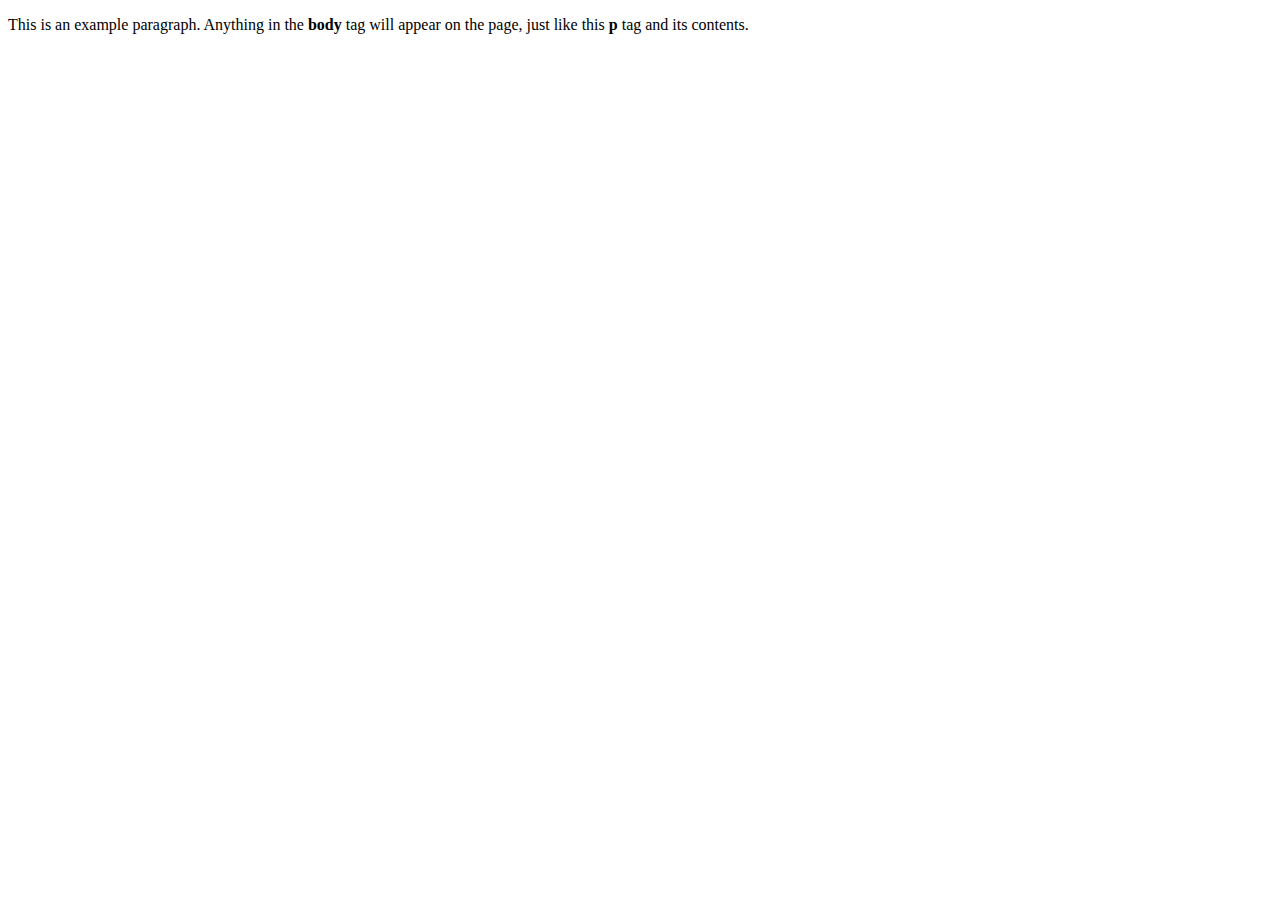
<file: index.html>
<!doctype html>
<html>
  <head>
    <title>This is the title of the webpage!</title>
  </head>
  <body>
    <p>This is an example paragraph. Anything in the <strong>body</strong> tag will appear on the page, just like this <strong>p</strong> tag and its contents.</p>
  </body>
</html>
</file>
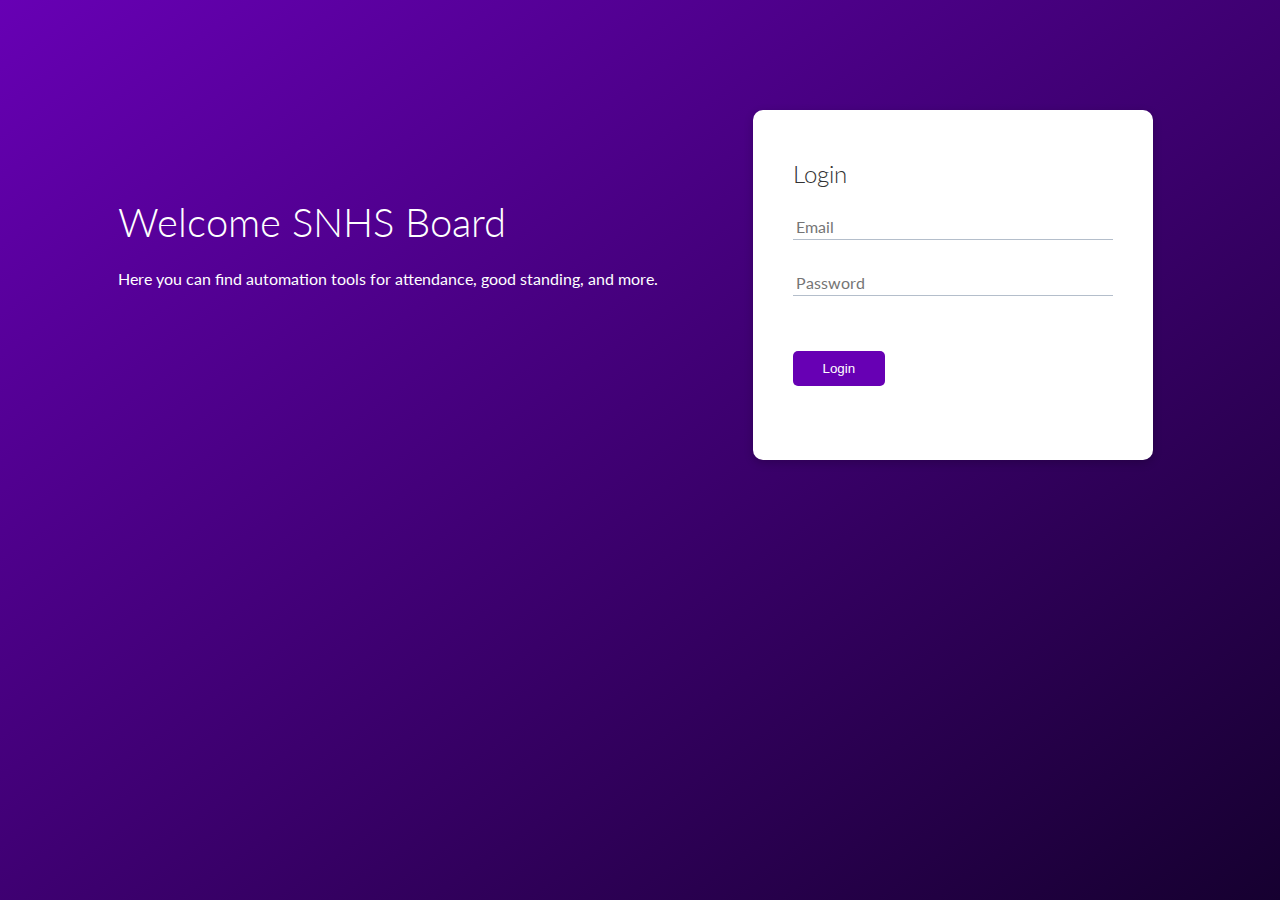
<file: site/login.html>
<!DOCTYPE html>
<html lang="en" class="no-js">
<head>
  <meta charset="UTF-8">
  <meta http-equiv="X-UA-Compatible" content="IE=edge">
  <meta name="viewport" content="width=device-width, initial-scale=1.0">

  <link rel="stylesheet" href="https://cdnjs.cloudflare.com/ajax/libs/font-awesome/6.1.1/css/all.min.css" integrity="sha512-KfkfwYDsLkIlwQp6LFnl8zNdLGxu9YAA1QvwINks4PhcElQSvqcyVLLD9aMhXd13uQjoXtEKNosOWaZqXgel0g==" crossorigin="anonymous" referrerpolicy="no-referrer" />
  <link rel="stylesheet" href="https://cdnjs.cloudflare.com/ajax/libs/animate.css/4.1.1/animate.min.css"/>


  <link rel="stylesheet" href="css/utilities.css" />
  <link rel="stylesheet" href="css/login.css"/>

  <script src="https://accounts.google.com/gsi/client" async defer></script>

  <script src="js/reload.js"></script>

  <script src="js/login.js"></script>


  <title>Login • FRHS SNHS</title>
  <link rel="icon" type="image/x-icon" href="images/logo.jpg">
</head>
<body>

  <noscript>Your javascript for this website is turned off. Please re-enable it to view the website.</noscript>
  
  <!-- login -->
  <section class="login">

    <div class="container grid">

      <div class="login-text">
        <h1 class="animate_animated animate__bounceInRight">Welcome SNHS Board</h1>
        <p>Here you can find automation tools for attendance, good standing, and more.</p>
      </div>

      <div class="animate_animated animate__bounceInRight login-form card">
        <h2>Login</h2>

        <input type="email" class="login-input" placeholder="Email" autocomplete="off" required="true">
        <input type="password" class="login-input" placeholder="Password" autocomplete="off" required="true">

        <div id="google-signin"></div>
        <!-- <div  id="g_id_onload"
              data-client_id="400237668286-4l755cng626bfg4pp3qcf3d2hh0ffg36.apps.googleusercontent.com"
              data-context="use"
              data-ux_mode="popup"
              data-login_uri="https://aarav18-snhs.netlify.app"
              data-auto_prompt="false">
        </div>
   
        <div  class="g_id_signin"
              data-type="standard"
              data-shape="rectangular"
              data-theme="outline"
              data-text="signin_with"
              data-size="large"
              data-logo_alignment="left"
              data-width="230">
        </div> -->

        <input type="submit" value="Login" class="btn btn-primary" autocomplete="off">

        <!-- <script>
          function onSignIn(googleUser) {
            // Useful data for your client-side scripts:
            var profile = googleUser.getBasicProfile();
            console.log("ID: " + profile.getId()); // Don't send this directly to your server!
            console.log('Full Name: ' + profile.getName());
            console.log('Given Name: ' + profile.getGivenName());
            console.log('Family Name: ' + profile.getFamilyName());
            console.log("Image URL: " + profile.getImageUrl());
            console.log("Email: " + profile.getEmail());
    
            // The ID token you need to pass to your backend:
            var id_token = googleUser.getAuthResponse().id_token;
            console.log("ID Token: " + id_token);
          }
        </script> -->
        <!-- <form autocomplete="off">
          <div class="form-control">
            <input type="email" name="email" placeholder="Email*" required>
          </div>
          <div class="form-control">
            <input type="text" name="password" placeholder="Password*" required>
          </div>
          <input type="submit" value="Send" class="btn btn-primary">
        </form> -->

      </div>

    </div>

  </section>

</body>
</html>
</file>
<file: site/css/utilities.css>
.container {
  max-width: 1100px;
  margin: 0 auto;
  overflow: auto;
  padding: 0 40px;
}

.card {
  background-color: #fff;
  color: #333;
  border-radius: 10px;
  box-shadow: 0 3px 10px rgba(0, 0, 0, 0.2);
  padding: 20px;
  margin: 10px;
  transition: all 1s ease;
}

.card:hover {
  transform: scale(1.02);
}

.btn {
  display: inline-block;
  padding: 10px 30px;
  cursor: pointer;
  background: var(--primary-color);
  color: #fff;
  border: none;
  border-radius: 5px;
  transition: all 0.3s ease;
}

.btn-outline {
  background-color: transparent;
  border: 2px #fff solid;
}

.btn:hover {
  transform: scale(0.98);
}

/* backgrounds & colored buttons */
.bg-primary, .btn-primary {
  background-color: var(--primary-color);
  color: #fff;
}

.bg-secondary, .btn-secondary {
  background-color: var(--secondary-color);
  color: #fff;
}

.bg-dark, .btn-dark {
  background-color: var(--dark-color);
  color: #fff;
}

.bg-light, .btn-light {
  background-color: var(--light-color);
  color: #333;
}

.bg-primary a,
.btn-primary a,
.bg-secondary a,
.btn-secondary a,
.bg-dark a,
.btn-dark a {
  color: #fff;
}

/* text colors */
.text-primary {
  color: var(--primary-color);
}

.text-secondary {
  color: var(--secondary-color);
}

.text-dark {
  color: var(--dark-color);
}

.text-light {
  color: var(--light-color);
}

/* text sizes */
.lead {
  font-size: 20px;
}

.sm {
  font-size: 1rem;
}

.md {
  font-size: 2rem;
}

.lg {
  font-size: 3rem;
}

.xl {
  font-size: 4rem;
}

.text-center {
  text-align: center;
}

/* alert */
.alert {
  background-color: var(--light-color);
  padding: 10px 20px;
  font-weight: bold;
  margin: 15px 0;
}

.alert i {
  margin-right: 10px;
}

.alert-success {
  background-color: var(--success-color);
  color: #fff;
}

.alert-error {
  background-color: var(--error-color);
  color: #fff;
}

.flex {
  display: flex;
  justify-content: center;
  align-items: center;
  height: 100%;
}

.grid {
  display: grid;
  grid-template-columns: repeat(2, 1fr);
  gap: 20px;
  justify-content: center;
  align-items: center;
  height: 100%;
}

.grid-3 {
  grid-template-columns: repeat(3, 1fr);
}

/* margin */
.my-1 {
  margin: 1rem 0;
}

.my-2 {
  margin: 1.5rem 0;
}

.my-3 {
  margin: 2rem 0;
}

.my-4 {
  margin: 3rem 0;
}

.my-5 {
  margin: 4rem 0;
}

.m-1 {
  margin: 1rem;
}

.m-2 {
  margin: 1.5rem;
}

.m-3 {
  margin: 2rem;
}

.m-4 {
  margin: 3rem;
}

.m-5 {
  margin: 4rem;
}

/* padding */
.py-1 {
  padding: 1rem 0;
}

.py-2 {
  padding: 1.5rem 0;
}

.py-3 {
  padding: 2rem 0;
}

.py-4 {
  padding: 3rem 0;
}

.py-5 {
  padding: 4rem 0;
}

.p-1 {
  padding: 1rem;
}

.p-2 {
  padding: 1.5rem;
}

.p-3 {
  padding: 2rem;
}

.p-4 {
  padding: 3rem;
}

.p-5 {
  padding: 4rem;
}
</file>
<file: site/css/login.css>
@import url("https://fonts.googleapis.com/css2?family=Lato:wght@300&display=swap");

:root {
  --light-color: #f4f4f4;
  --primary-color: #6700b4;
  --secondary-color: #3d1ca8;
  /* --dark-color: #2d0061; */
  --dark-color: #160030;

  --success-color: #5cb85c;
  --error-color: #d9534f;
}

* {
  box-sizing: border-box;
  padding: 0;
  margin: 0;
}

.no-js {
  display: none !important;
}

html {
  overflow-y: hidden;
  overflow-x: hidden;
}

body {
  background-image: linear-gradient(to bottom right, var(--primary-color), var(--dark-color));
  background-attachment: fixed;
}

body {
  font-family: "Lato", sans-serif;
  color: #333;
  line-height: 1.6;
}

a {
  text-decoration: none;
  color: #333;
}

h1, h2 {
  font-weight: 300;
  line-height: 1.2;
  margin: 10px 0;
}

p {
  margin: 10px 0;
}

img {
  width: 100%;
}

/* scrollbar */
::-webkit-scrollbar {
  width: 20px;
}

::-webkit-scrollbar-track {
  background-color: transparent;
}

::-webkit-scrollbar-thumb {
  background-color: #848484;
  border-radius: 50px;
  border: 6px solid transparent;
  background-clip: content-box;
}

::-webkit-scrollbar-thumb:hover {
  background-color: #545454;
}

.container {
  padding: 0 0px;
}

/* login */
.login {
  height: 450px;
  color: #fff;
  position: relative;
}

.login h1 {
  padding-top: 50px;
  font-size: 40px;
  margin-right: 0px;

  animation: fadeInAnimation ease 3s;
	animation-iteration-count: 1;
	animation-fill-mode: forwards;
}

@keyframes fadeInAnimation {
	0% {
		opacity: 0;
	}
	100% {
		opacity: 1;
	}
}

.login p {
  margin: 20px 0;

  animation: fadeInAnimation ease 3s;
	animation-iteration-count: 1;
	animation-fill-mode: forwards;
}

.login .grid {
  overflow: visible;
  grid-template-columns: 55% 40%;
  gap: 0px;
}

.card:hover {
  transform: scale(1.05);
}

.login-input {
  width: 320px;
  height: 26.33px;
  color: black;
  padding: 3px;
  font-family: "Lato", sans-serif;
  font-size: 16px;
  border: none;
  border-bottom: 1px solid #b4becb;
  margin: 15px 0;
}

.login-form {
  position: relative;
  top: 60px;
  height: 350px;
  width: 400px;
  padding: 40px;
  z-index: 100;
  justify-self: flex-end;

  animation: bounceInRight; /* referring directly to the animation's @keyframe declaration */
  animation-duration: 1.3s; /* don't forget to set a duration! */

  /* animation: slideInFromRight 1s ease; */
}

.fa-google {
  padding-left: 0px;
  margin-right: 10px;
}

/* .login-form .form-control {
  margin: 30px 0;
}

.login-form input[type="text"], .login-form input[type="email"] {
  border: 0;
  border-bottom: 1px solid #b4becb;
  width: 100%;
  padding: 3px;
  font-family: "Lato", sans-serif;
  font-size: 16px;
} */

.login-form input:focus {
  outline: none;
  border-bottom: 1px solid var(--primary-color);
}

.btn {
  margin-top: 40px;
  color: white;
  background-color: var(--primary-color);

  /* animation: fadeInAnimation ease 3s;
	animation-iteration-count: 1;
	animation-fill-mode: forwards; */
}

/* animations */
@keyframes slideInFromLeft {
  0% {
    transform: translateX(-100%);
  }

  100% {
    transform: translateX(0);
  }
}

@keyframes slideInFromRight {
  0% {
    transform: translateX(100%);
  }

  100% {
    transform: translateX(0);
  }
}

@keyframes slideInFromTop {
  0% {
    transform: translateY(-100%);
  }

  100% {
    transform: translateY(0);
  }
}

@keyframes slideInFromBottom {
  0% {
    transform: translateY(100%);
  }

  100% {
    transform: translateY(0);
  }
}

/* tablets and under */
@media(max-width: 968px) {
  /* html {
    overflow-y: scroll;
    overflow-x: hidden;
  } */

  .grid,
  .login .grid {
    grid-template-columns: 1fr;
    grid-template-rows: 35% 40%;
    /* grid-template-rows: 1fr; */
  }

  .login {
    height: auto;
  }

  .login-text {
    text-align: center;
    margin-top: 40px;
    animation: slideInFromTop 1s ease-in;
  }

  .login-form {
    justify-self: center;
    margin: auto;
    animation: slideInFromBottom 1s ease-in;
  }
}
</file>
